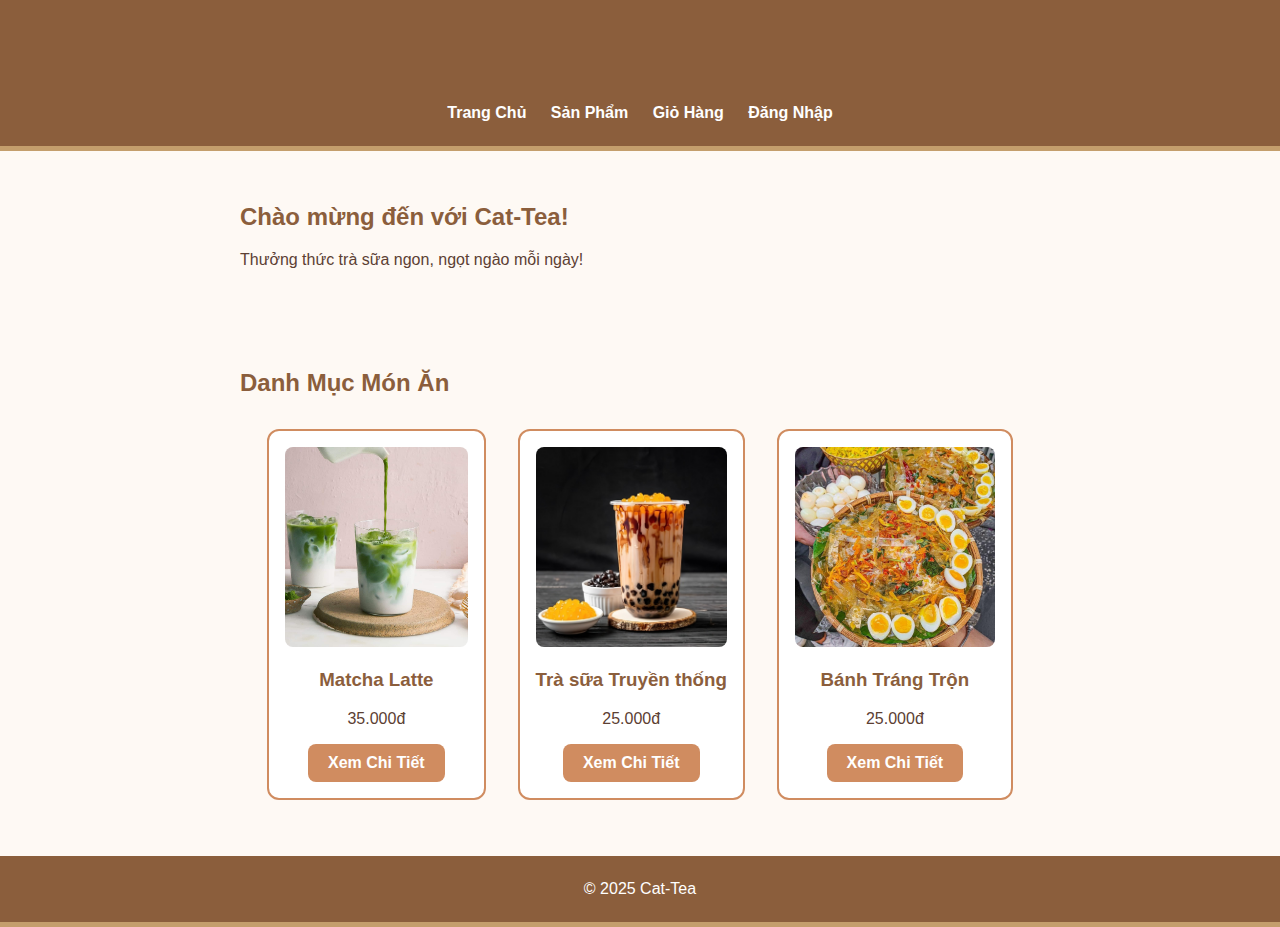
<file: index.html>
<!DOCTYPE html>
<html lang="vi">
<head>
  <meta charset="UTF-8">
  <title>Cat-Tea - Trang Chủ</title>
  <link rel="stylesheet" href="style.css">
</head>
<body>
  <header>
    <h1>Cat-Tea Milk Tea</h1>
    <nav>
      <a href="index.html">Trang Chủ</a>
      <a href="product.html">Sản Phẩm</a>
      <a href="cart.html">Giỏ Hàng</a>
      <a href="login.html">Đăng Nhập</a>
    </nav>
  </header>

  <div class="container">
    <h2>Chào mừng đến với Cat-Tea!</h2>
    <p>Thưởng thức trà sữa ngon, ngọt ngào mỗi ngày!</p>
  </div>
  <div class="container">
    <h2>Danh Mục Món Ăn</h2>
  
    <div class="product-list">
      <!-- Sản phẩm 1 -->
      <div class="product">
        <img src="img/matcha.jpg" alt="Matcha Latte" class="product-img">
        <h3>Matcha Latte</h3>
        <p>35.000đ</p>
        <button onclick="location.href='matcha.html'">Xem Chi Tiết</button>
      </div>
  
      <!-- Sản phẩm 2 -->
      <div class="product">
        <img src="img/trasua.jpg" alt="T" class="product-img">
        <h3>Trà sữa Truyền thống</h3>
        <p>25.000đ</p>
        <button onclick="location.href='trasua.html'">Xem Chi Tiết</button>
      </div>
  
      <!-- Sản phẩm 3 -->
      <div class="product">
        <img src="img/banhtrang.jpg" alt="Bánh Tráng Trộn" class="product-img">
        <h3>Bánh Tráng Trộn</h3>
        <p>25.000đ</p>
        <button onclick="location.href='banhtrang.html'">Xem Chi Tiết</button>
      </div>
    </div>
  </div>

  <footer>
    &copy; 2025 Cat-Tea
  </footer>
</body>
</html>
</file>
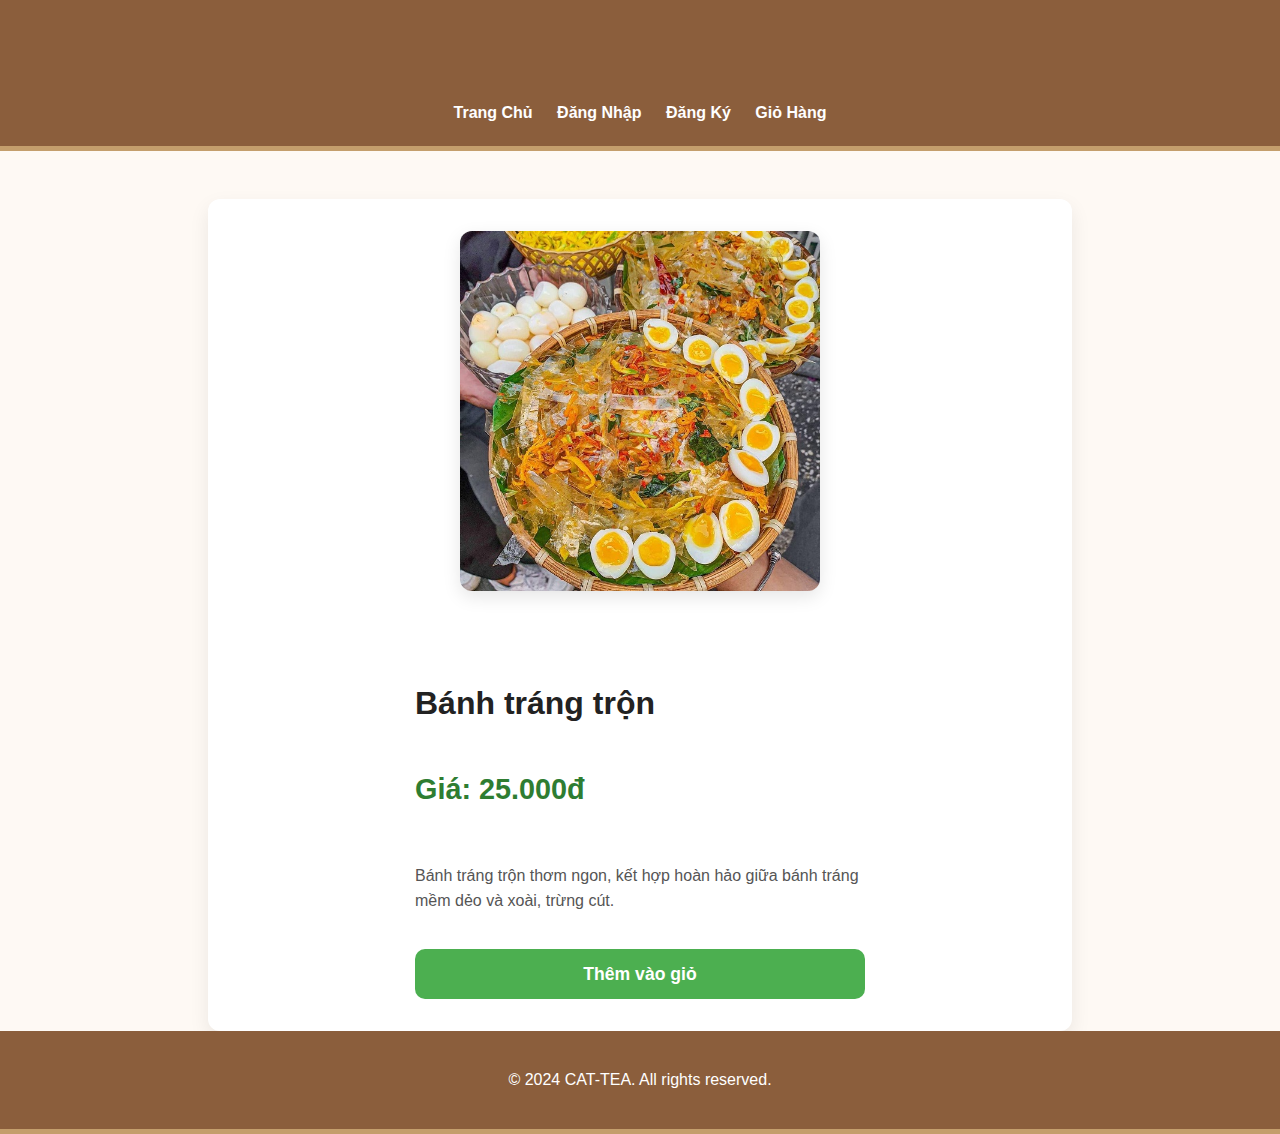
<file: banhtrang.html>
<!DOCTYPE html>
<html lang="vi">
<head>
  <meta charset="UTF-8">
  <meta name="viewport" content="width=device-width, initial-scale=1.0">
  <title>Chi Tiết Sản Phẩm - Cat-Tea</title>
  <link rel="stylesheet" href="style.css">
</head>
<body>

<header>
  <h1>CAT-TEA</h1>
  <nav>
    <a href="index.html">Trang Chủ</a>
    <a href="login.html">Đăng Nhập</a>
    <a href="register.html">Đăng Ký</a>
    <a href="cart.html">Giỏ Hàng</a>
  </nav>
</header>

<div class="container product-detail">
  <div class="detail-image">
    <img src="img/banhtrang.jpg" alt="Bánh tráng trộn">
  </div>
  <div class="detail-info">
    <h2>Bánh tráng trộn</h2>
    <p class="price">Giá: 25.000đ</p>
    <p>Bánh tráng trộn thơm ngon, kết hợp hoàn hảo giữa bánh tráng mềm dẻo và xoài, trừng cút.</p>
    <button onclick="addToCart('Bánh trán trộn')">Thêm vào giỏ</button>
</div>
</div>

<footer>
  <p>© 2024 CAT-TEA. All rights reserved.</p>
</footer>

</body>
</html>
</file>
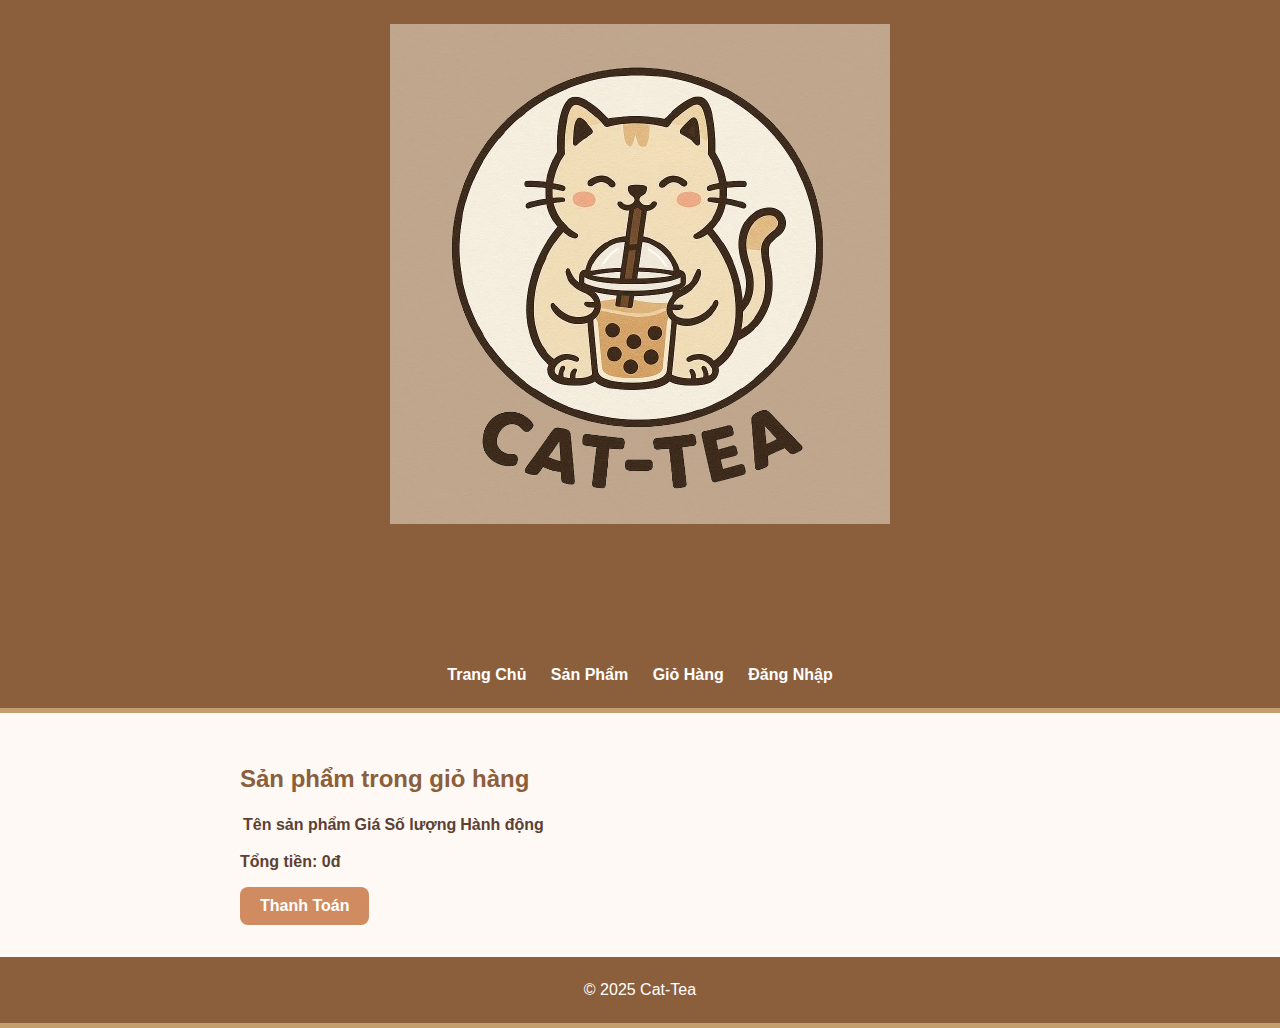
<file: cart.html>
<!DOCTYPE html>
<html lang="vi">
<head>
  <meta charset="UTF-8">
  <meta name="viewport" content="width=device-width, initial-scale=1.0">
  <title>Giỏ Hàng - Cat-Tea</title>
  <link rel="stylesheet" href="style.css">
</head>
<body>
  <header>
    <img src="img/logo.png" alt="Cat-Tea Logo" class="logo">
    <h1>Cat-Tea Milk Tea</h1>
    <h1>Giỏ Hàng</h1>
    <nav>
      <a href="index.html">Trang Chủ</a>
      <a href="product.html">Sản Phẩm</a>
      <a href="cart.html">Giỏ Hàng</a>
      <a href="login.html">Đăng Nhập</a>
    </nav>
  </header>

  <div class="container">
    <h2>Sản phẩm trong giỏ hàng</h2>

    <table>
      <thead>
        <tr>
          <th>Tên sản phẩm</th>
          <th>Giá</th>
          <th>Số lượng</th>
          <th>Hành động</th>
        </tr>
      </thead>
      <tbody id="cart-items">
        <!-- Các sản phẩm sẽ được script thêm vào đây -->
      </tbody>
    </table>

    <p><strong>Tổng tiền: <span id="total-price">0đ</span></strong></p>
    <button onclick="location.href='checkout.html'">Thanh Toán</button>
  </div>

  <footer>
    &copy; 2025 Cat-Tea
  </footer>

  <script src="script.js" defer></script>
</body>
</html>
</file>
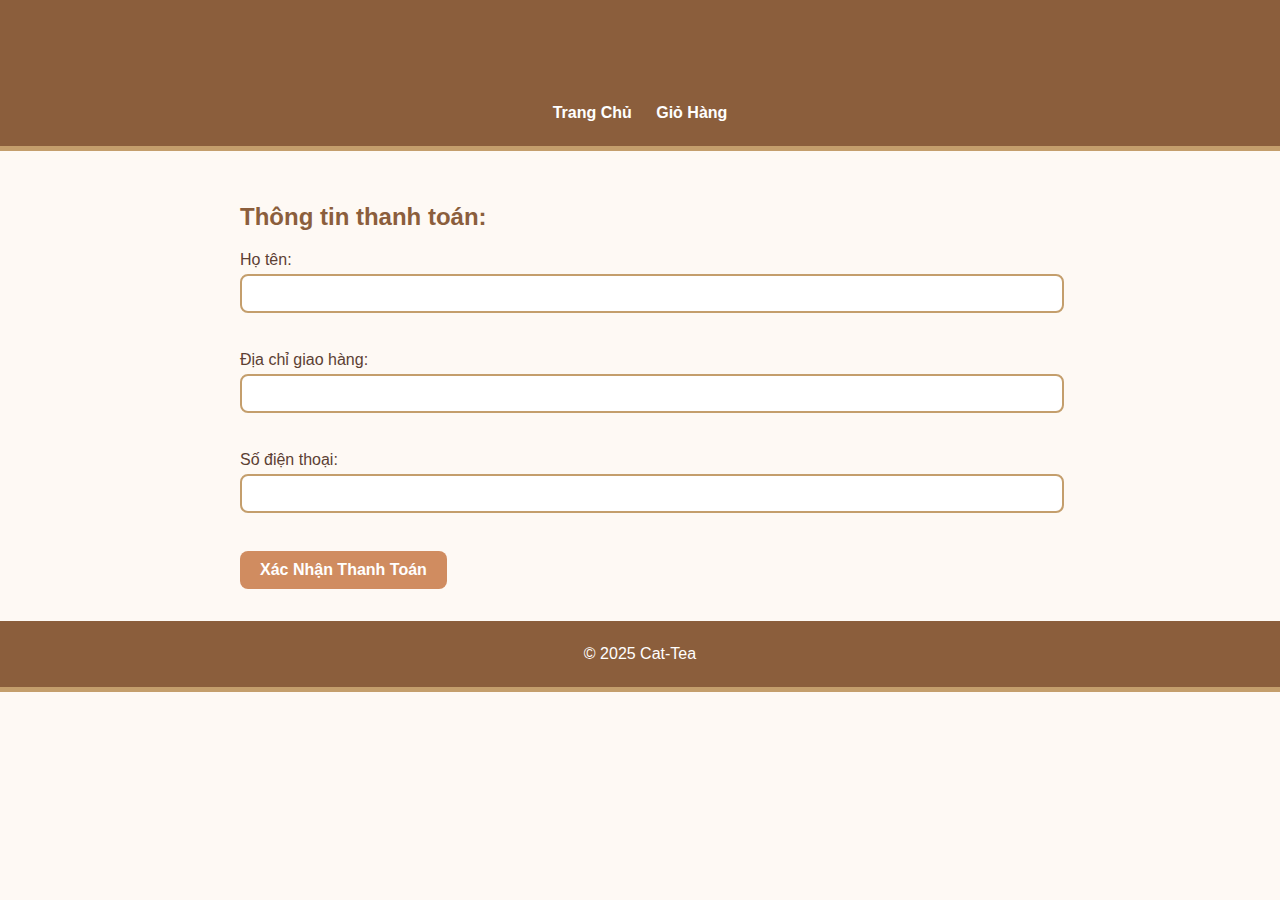
<file: checkout.html>
<!DOCTYPE html>
<html lang="vi">
<head>
  <meta charset="UTF-8">
  <title>Thanh Toán - Cat-Tea</title>
  <link rel="stylesheet" href="style.css">
</head>
<body>
  <header>
    <h1>Thanh Toán</h1>
    <nav>
      <a href="index.html">Trang Chủ</a>
      <a href="cart.html">Giỏ Hàng</a>
    </nav>
  </header>

  <div class="container">
    <h2>Thông tin thanh toán:</h2>
    <form>
      <label>Họ tên:</label><br>
      <input type="text" required><br><br>

      <label>Địa chỉ giao hàng:</label><br>
      <input type="text" required><br><br>

      <label>Số điện thoại:</label><br>
      <input type="tel" required><br><br>

      <button type="submit">Xác Nhận Thanh Toán</button>
    </form>
  </div>

  <footer>
    &copy; 2025 Cat-Tea
  </footer>
</body>
</html>
</file>
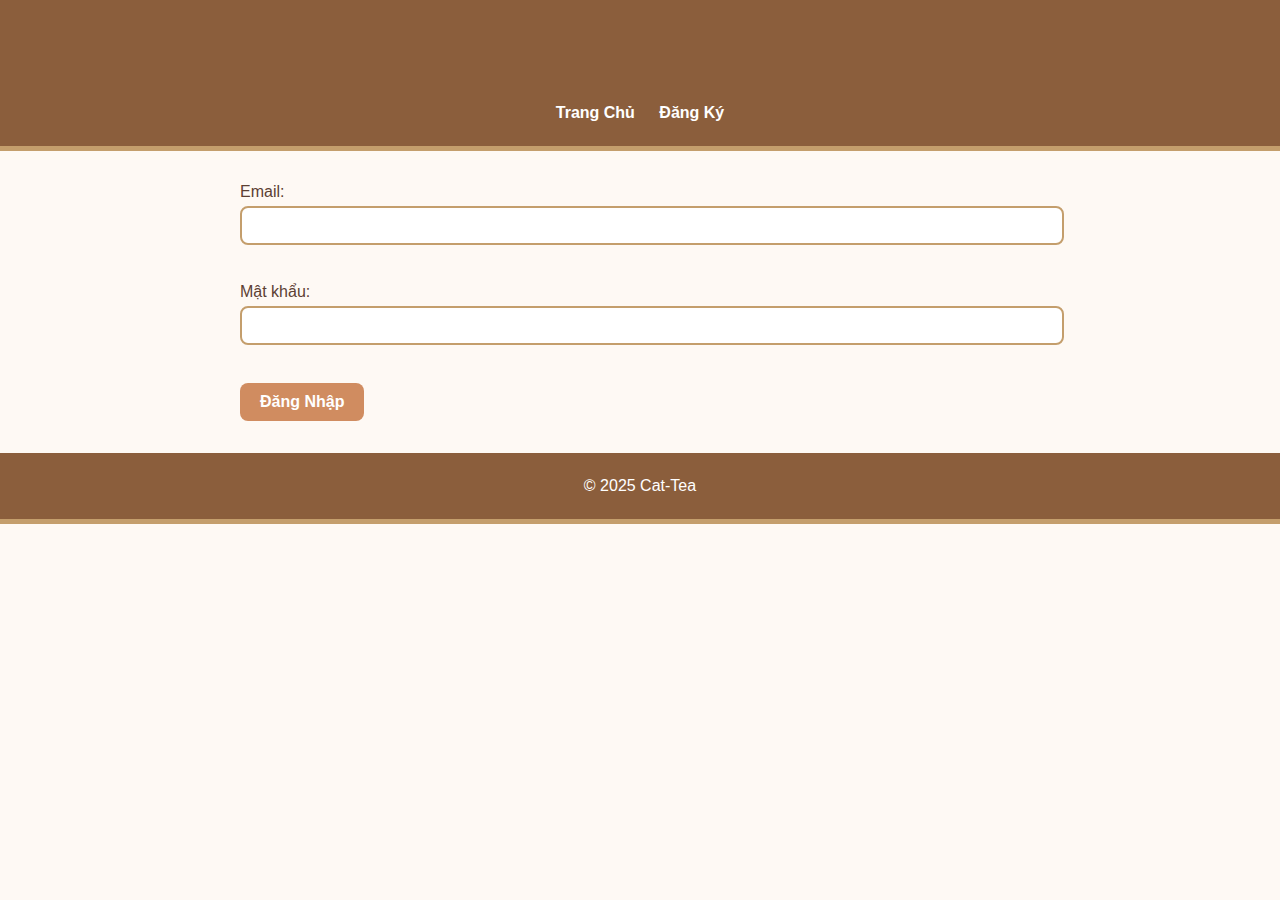
<file: login.html>
<!DOCTYPE html>
<html lang="vi">
<head>
  <meta charset="UTF-8">
  <title>Đăng Nhập - Cat-Tea</title>
  <link rel="stylesheet" href="style.css">
</head>
<body>
  <header>
    <h1>Đăng Nhập</h1>
    <nav>
      <a href="index.html">Trang Chủ</a>
      <a href="register.html">Đăng Ký</a>
    </nav>
  </header>

  <div class="container">
    <form>
      <label>Email:</label><br>
      <input type="email" required><br><br>

      <label>Mật khẩu:</label><br>
      <input type="password" required><br><br>

      <button type="submit">Đăng Nhập</button>
    </form>
  </div>

  <footer>
    &copy; 2025 Cat-Tea
  </footer>
</body>
</html>
</file>
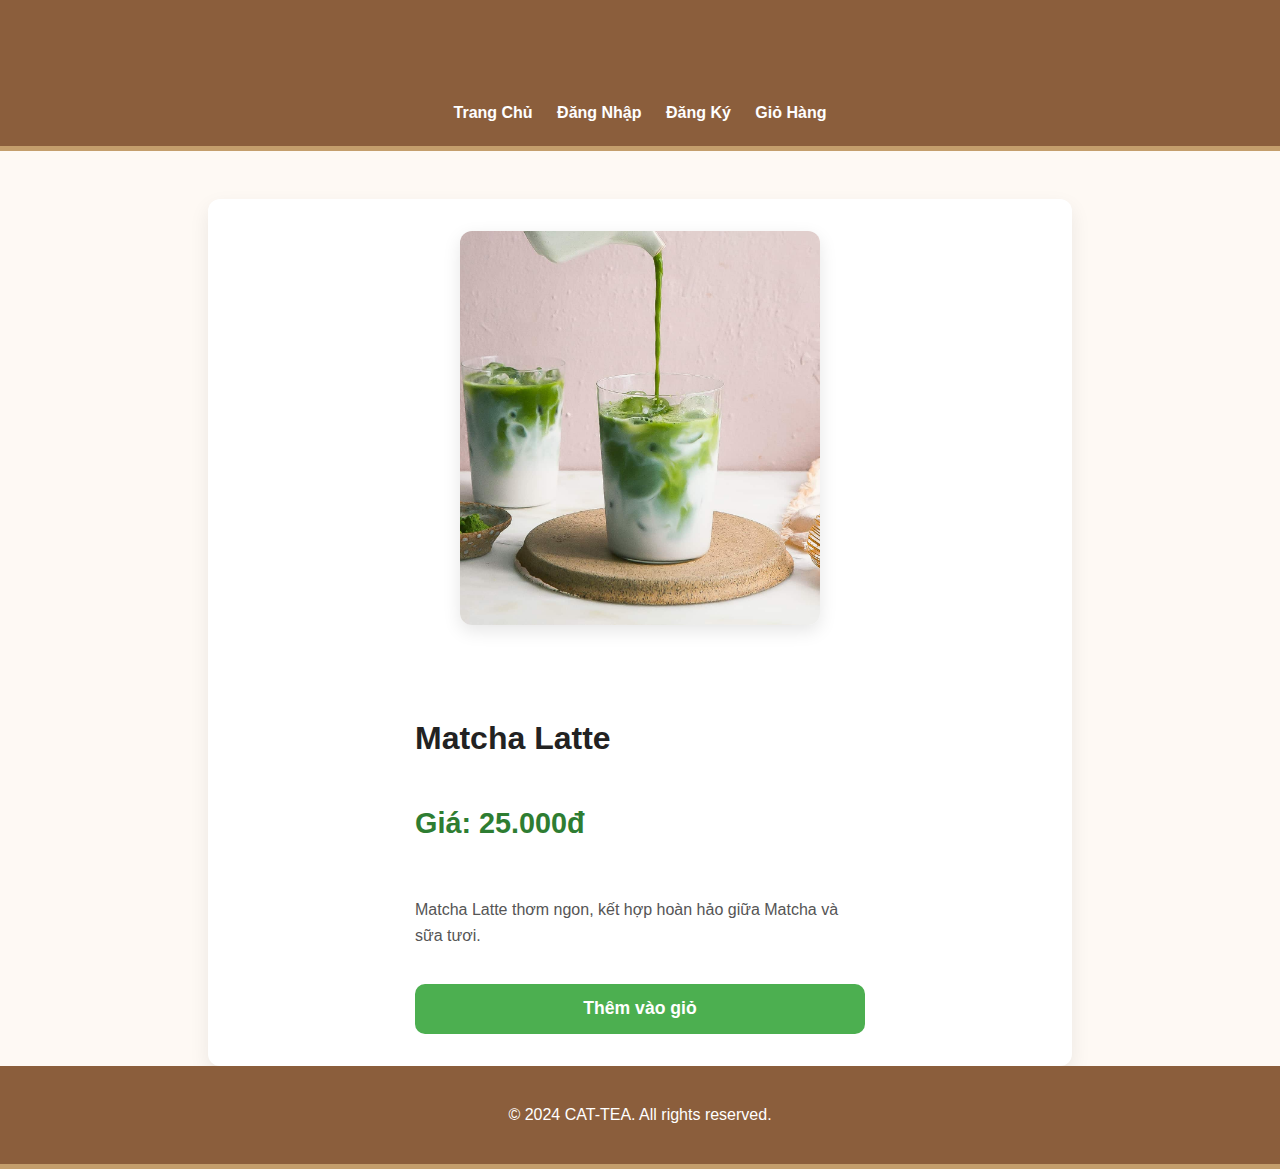
<file: matcha.html>
<!DOCTYPE html>
<html lang="vi">
<head>
  <meta charset="UTF-8">
  <meta name="viewport" content="width=device-width, initial-scale=1.0">
  <title>Chi Tiết Sản Phẩm - Cat-Tea</title>
  <link rel="stylesheet" href="style.css">
</head>
<body>

<header>
  <h1>CAT-TEA</h1>
  <nav>
    <a href="index.html">Trang Chủ</a>
    <a href="login.html">Đăng Nhập</a>
    <a href="register.html">Đăng Ký</a>
    <a href="cart.html">Giỏ Hàng</a>
  </nav>
</header>

<div class="container product-detail">
  <div class="detail-image">
    <img src="img/matcha.jpg" alt="Matcha Latte">
  </div>
  <div class="detail-info">
    <h2>Matcha Latte</h2>
    <p class="price">Giá: 25.000đ</p>
    <p>Matcha Latte thơm ngon, kết hợp hoàn hảo giữa Matcha và sữa tươi.</p>
    <button onclick="addToCart('Matcha Latte')">Thêm vào giỏ</button>
</div>
</div>

<footer>
  <p>© 2024 CAT-TEA. All rights reserved.</p>
</footer>

</body>
</html>
</file>
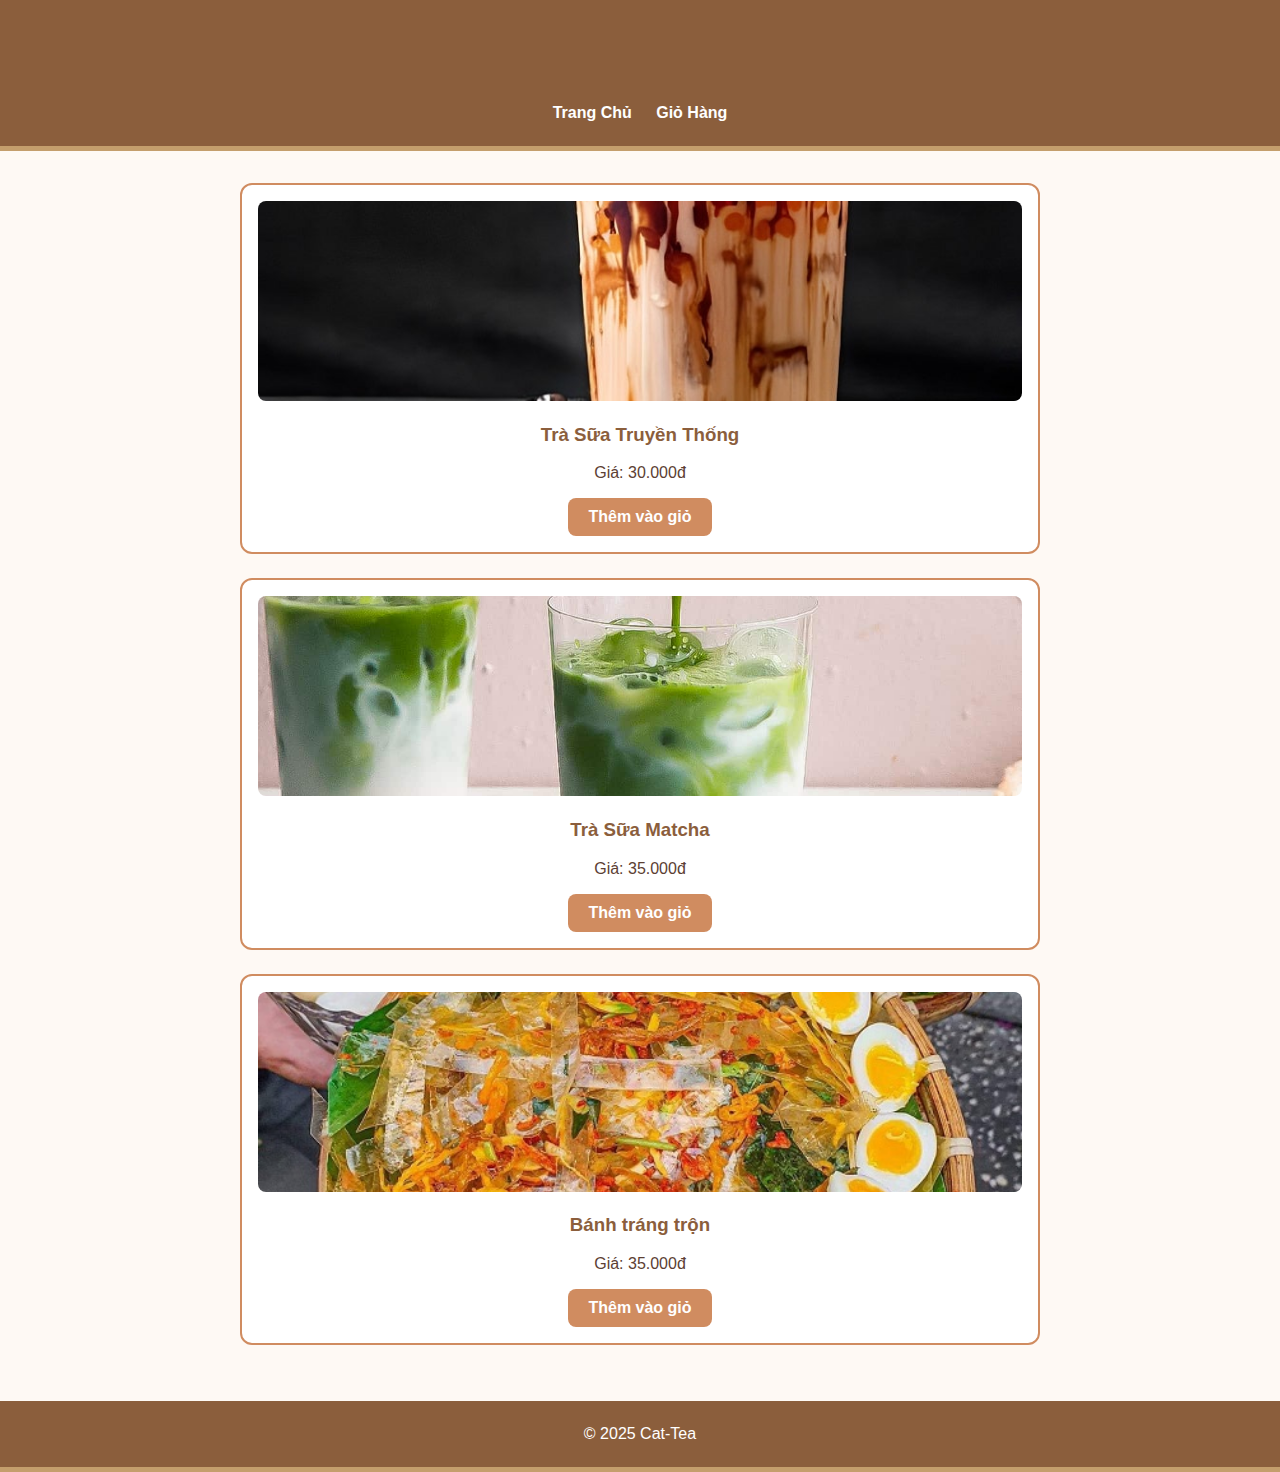
<file: product.html>
<!DOCTYPE html>
<html lang="vi">
<head>
  <meta charset="UTF-8">
  <title>Sản Phẩm - Cat-Tea</title>
  <link rel="stylesheet" href="style.css">
  <script src="script.js"></script>
</head>
<body>
  <header>
    <h1>Sản Phẩm</h1>
    <nav>
      <a href="index.html">Trang Chủ</a>
      <a href="cart.html">Giỏ Hàng</a>
    </nav>
  </header>

  <div class="container">
    <div class="product">
    <img src="img/trasua.jpg" alt="Matcha Latte" class="product-img">
      <h3>Trà Sữa Truyền Thống</h3>
      <p>Giá: 30.000đ</p>
      <button onclick="addToCart('Trà Sữa Truyền Thống')">Thêm vào giỏ</button>
    </div>

    <div class="product">
        <img src="img/matcha.jpg" alt="Matcha Latte" class="product-img">
      <h3>Trà Sữa Matcha</h3>
      <p>Giá: 35.000đ</p>
      <button onclick="addToCart('Trà Sữa Matcha')">Thêm vào giỏ</button>
    </div>
    <div class="product">
        <img src="img/banhtrang.jpg" alt="banhtrang" class="product-img">
      <h3>Bánh tráng trộn</h3>
      <p>Giá: 35.000đ</p>
      <button onclick="addToCart('Trà Sữa Matcha')">Thêm vào giỏ</button>
    </div>
  </div>

  <footer>
    &copy; 2025 Cat-Tea
  </footer>
</body>
</html>
</file>
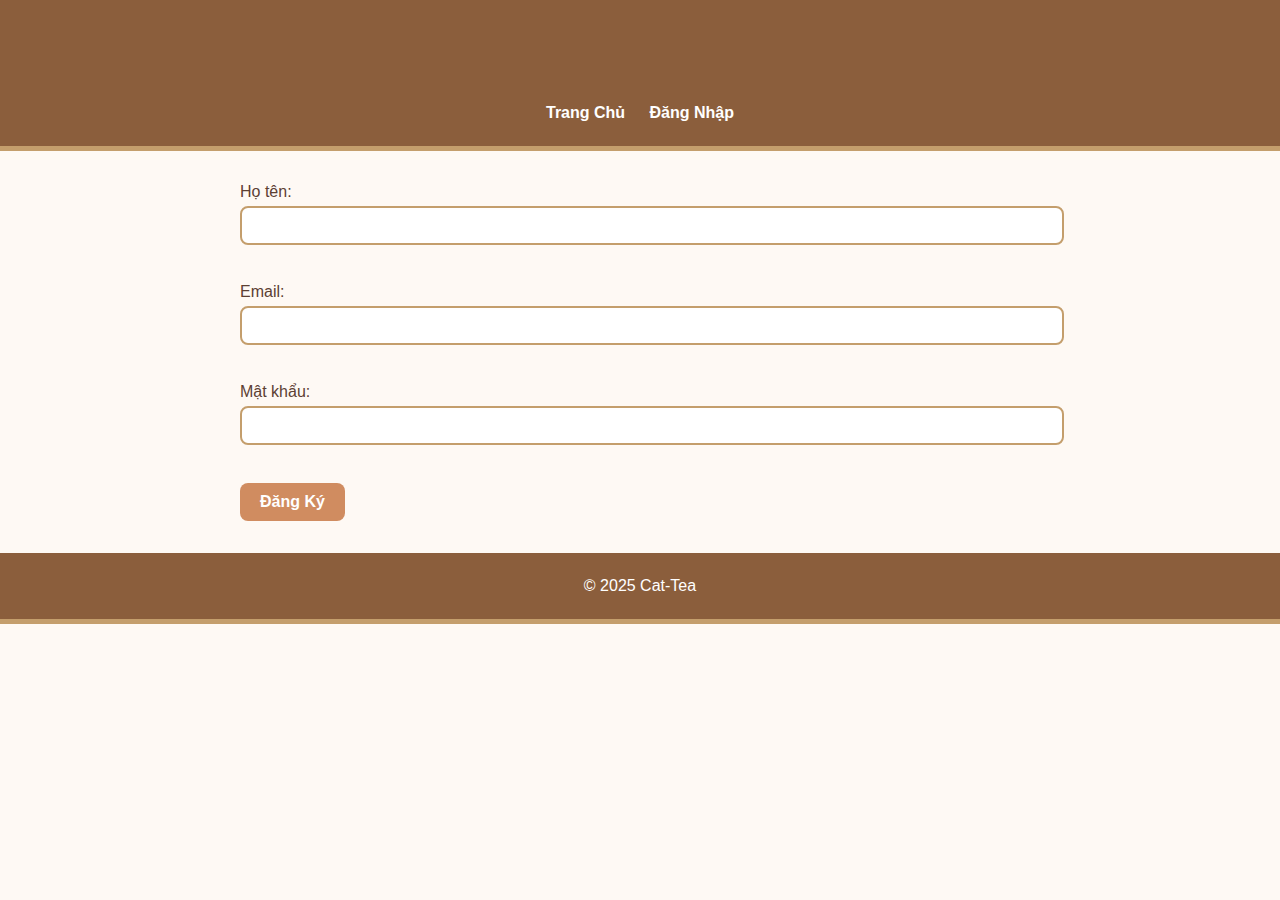
<file: register.html>
<!DOCTYPE html>
<html lang="vi">
<head>
  <meta charset="UTF-8">
  <title>Đăng Ký - Cat-Tea</title>
  <link rel="stylesheet" href="style.css">
</head>
<body>
  <header>
    <h1>Đăng Ký</h1>
    <nav>
      <a href="index.html">Trang Chủ</a>
      <a href="login.html">Đăng Nhập</a>
    </nav>
  </header>

  <div class="container">
    <form>
      <label>Họ tên:</label><br>
      <input type="text" required><br><br>

      <label>Email:</label><br>
      <input type="email" required><br><br>

      <label>Mật khẩu:</label><br>
      <input type="password" required><br><br>

      <button type="submit">Đăng Ký</button>
    </form>
  </div>

  <footer>
    &copy; 2025 Cat-Tea
  </footer>
</body>
</html>
</file>
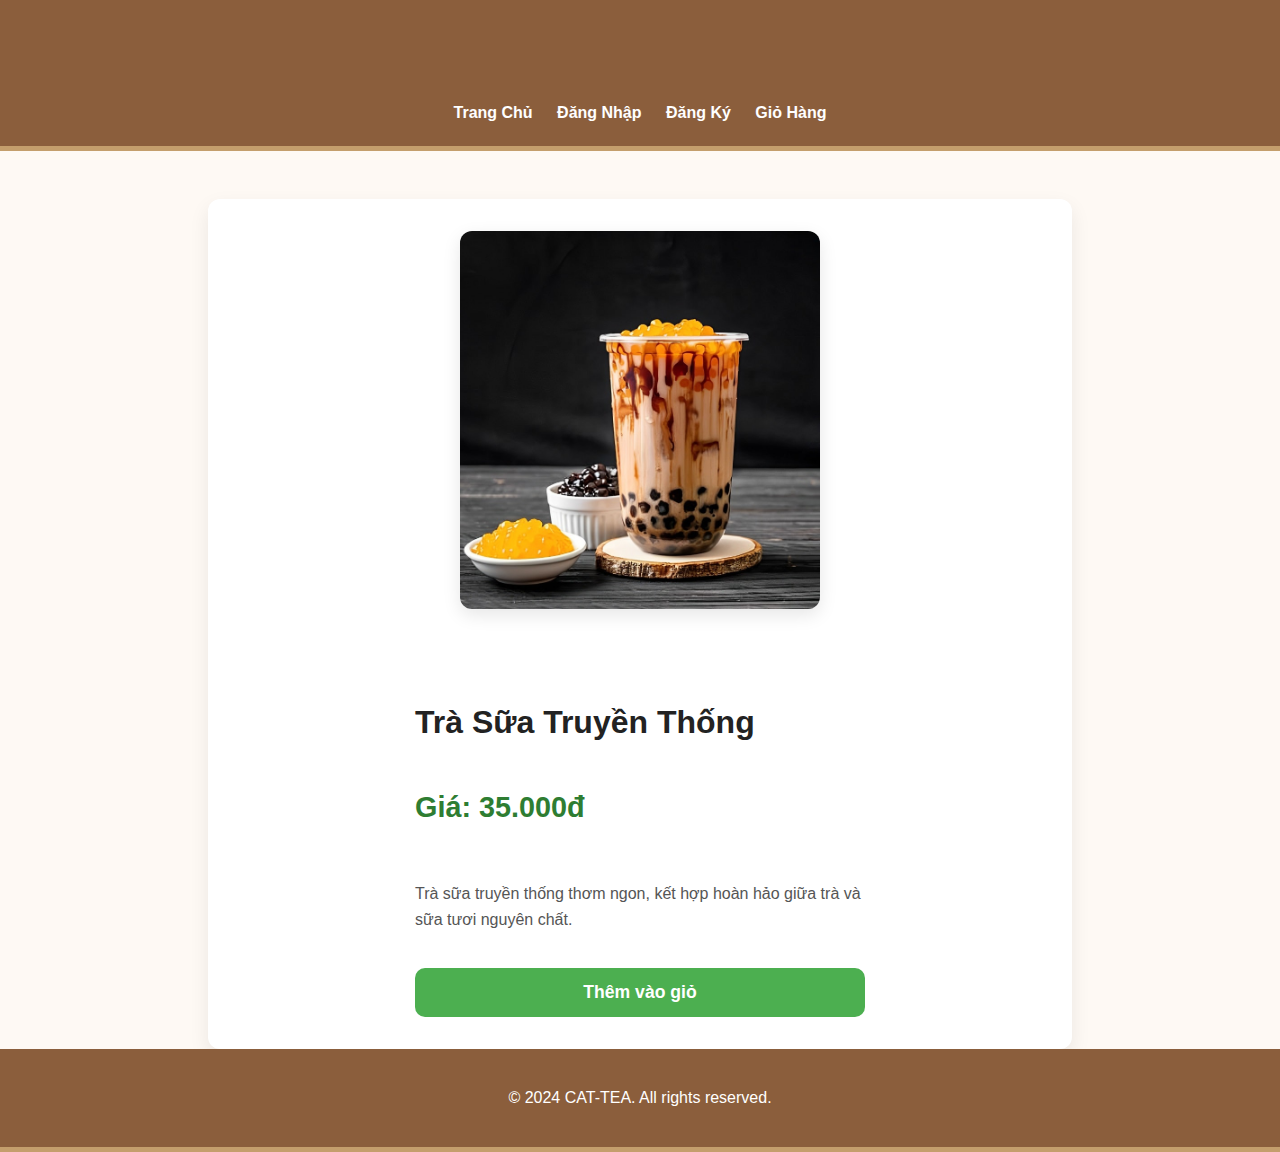
<file: trasua.html>
<!DOCTYPE html>
<html lang="vi">
<head>
  <meta charset="UTF-8">
  <meta name="viewport" content="width=device-width, initial-scale=1.0">
  <title>Chi Tiết Sản Phẩm - Cat-Tea</title>
  <link rel="stylesheet" href="style.css">
</head>
<body>

<header>
  <h1>CAT-TEA</h1>
  <nav>
    <a href="index.html">Trang Chủ</a>
    <a href="login.html">Đăng Nhập</a>
    <a href="register.html">Đăng Ký</a>
    <a href="cart.html">Giỏ Hàng</a>
  </nav>
</header>

<div class="container product-detail">
  <div class="detail-image">
    <img src="img/trasua.jpg" alt="Trà Sữa Truyền Thống">
  </div>
  <div class="detail-info">
    <h2>Trà Sữa Truyền Thống</h2>
    <p class="price">Giá: 35.000đ</p>
    <p>Trà sữa truyền thống thơm ngon, kết hợp hoàn hảo giữa trà và sữa tươi nguyên chất.</p>
    <button onclick="addToCart('Trà Sữa Truyền Thống')">Thêm vào giỏ</button>
  </div>
</div>

<footer>
  <p>© 2024 CAT-TEA. All rights reserved.</p>
</footer>

</body>
</html>
</file>
<file: style.css>
/* style.css - Cat-Tea tone màu */
body {
    font-family: 'Arial', sans-serif;
    margin: 0;
    padding: 0;
    background-color: #fef9f4; /* nền be sáng */
    color: #5c4033; /* nâu đậm */
  }
  
  header, footer {
    background-color: #8b5e3c; /* nâu trung tính */
    color: #fff;
    text-align: center;
    padding: 1.5rem 1rem;
    border-bottom: 5px solid #c49e6c; /* viền nhạt */
  }
  
  nav a {
    margin: 0 10px;
    text-decoration: none;
    color: #fff;
    font-weight: bold;
  }
  
  .container {
    padding: 2rem;
    max-width: 800px;
    margin: 0 auto;
  }
  
  h1, h2, h3 {
    color: #8b5e3c; /* nâu trung tính */
  }
  
  input[type="text"],
  input[type="email"],
  input[type="password"],
  input[type="tel"],
  form textarea {
    width: 100%;
    padding: 10px;
    margin: 5px 0 20px 0;
    border: 2px solid #c49e6c;
    border-radius: 8px;
    background-color: #fff;
  }
  
  button {
    background-color: #d08c60; /* màu nâu nhạt */
    color: white;
    padding: 10px 20px;
    border: none;
    border-radius: 8px;
    cursor: pointer;
    font-weight: bold;
    font-size: 1rem;
  }
  button:hover {
    background-color: #b37049;
  }
  
  .product {
    border: 2px solid #d08c60;
    background-color: #fff;
    padding: 1rem;
    border-radius: 12px;
    margin-bottom: 1.5rem;
    text-align: center;
  }
  .product-list {
    display: flex;
    flex-wrap: wrap;
    gap: 2rem;
    justify-content: center;
    margin-top: 2rem;
  }
  
  .product-img {
    width: 100%;
    height: 200px;
    object-fit: cover;
    border-radius: 8px;
  }
  
  .product-detail {
    display: flex;
    flex-wrap: wrap;
    align-items: flex-start;
    justify-content: center;
    gap: 4rem;
    margin-top: 3rem;
    padding: 2rem;
    background: #fff;
    border-radius: 12px;
    box-shadow: 0 8px 20px rgba(0, 0, 0, 0.08);
  }
  /* s */
  .detail-image img {
    width: 360px;
    max-width: 100%;
    border-radius: 12px;
    object-fit: cover;
    box-shadow: 0 6px 18px rgba(0, 0, 0, 0.1);
  }
  
  .detail-info {
    max-width: 450px;
    width: 100%;
    display: flex;
    flex-direction: column;
    gap: 1.2rem;
  }
  
  .detail-info h2 {
    font-size: 2rem;
    color: #222;
    font-weight: 700;
    margin-bottom: 0.5rem;
  }
  
  .detail-info .price {
    font-size: 1.8rem;
    font-weight: bold;
    color: #2e7d32;
    margin: 1rem 0;
  }
  
  .detail-info p {
    font-size: 1rem;
    color: #555;
    line-height: 1.6;
  }
  
  .detail-info button {
    background-color: #4caf50;
    color: white;
    padding: 0.9rem 2rem;
    border: none;
    border-radius: 10px;
    font-size: 1.1rem;
    font-weight: 600;
    cursor: pointer;
    transition: background-color 0.3s ease, transform 0.2s ease;
  }
  
  .detail-info button:hover {
    background-color: #388e3c;
    transform: translateY(-2px);
    box-shadow: 0 4px 12px rgba(0, 0, 0, 0.2);
  }
</file>
